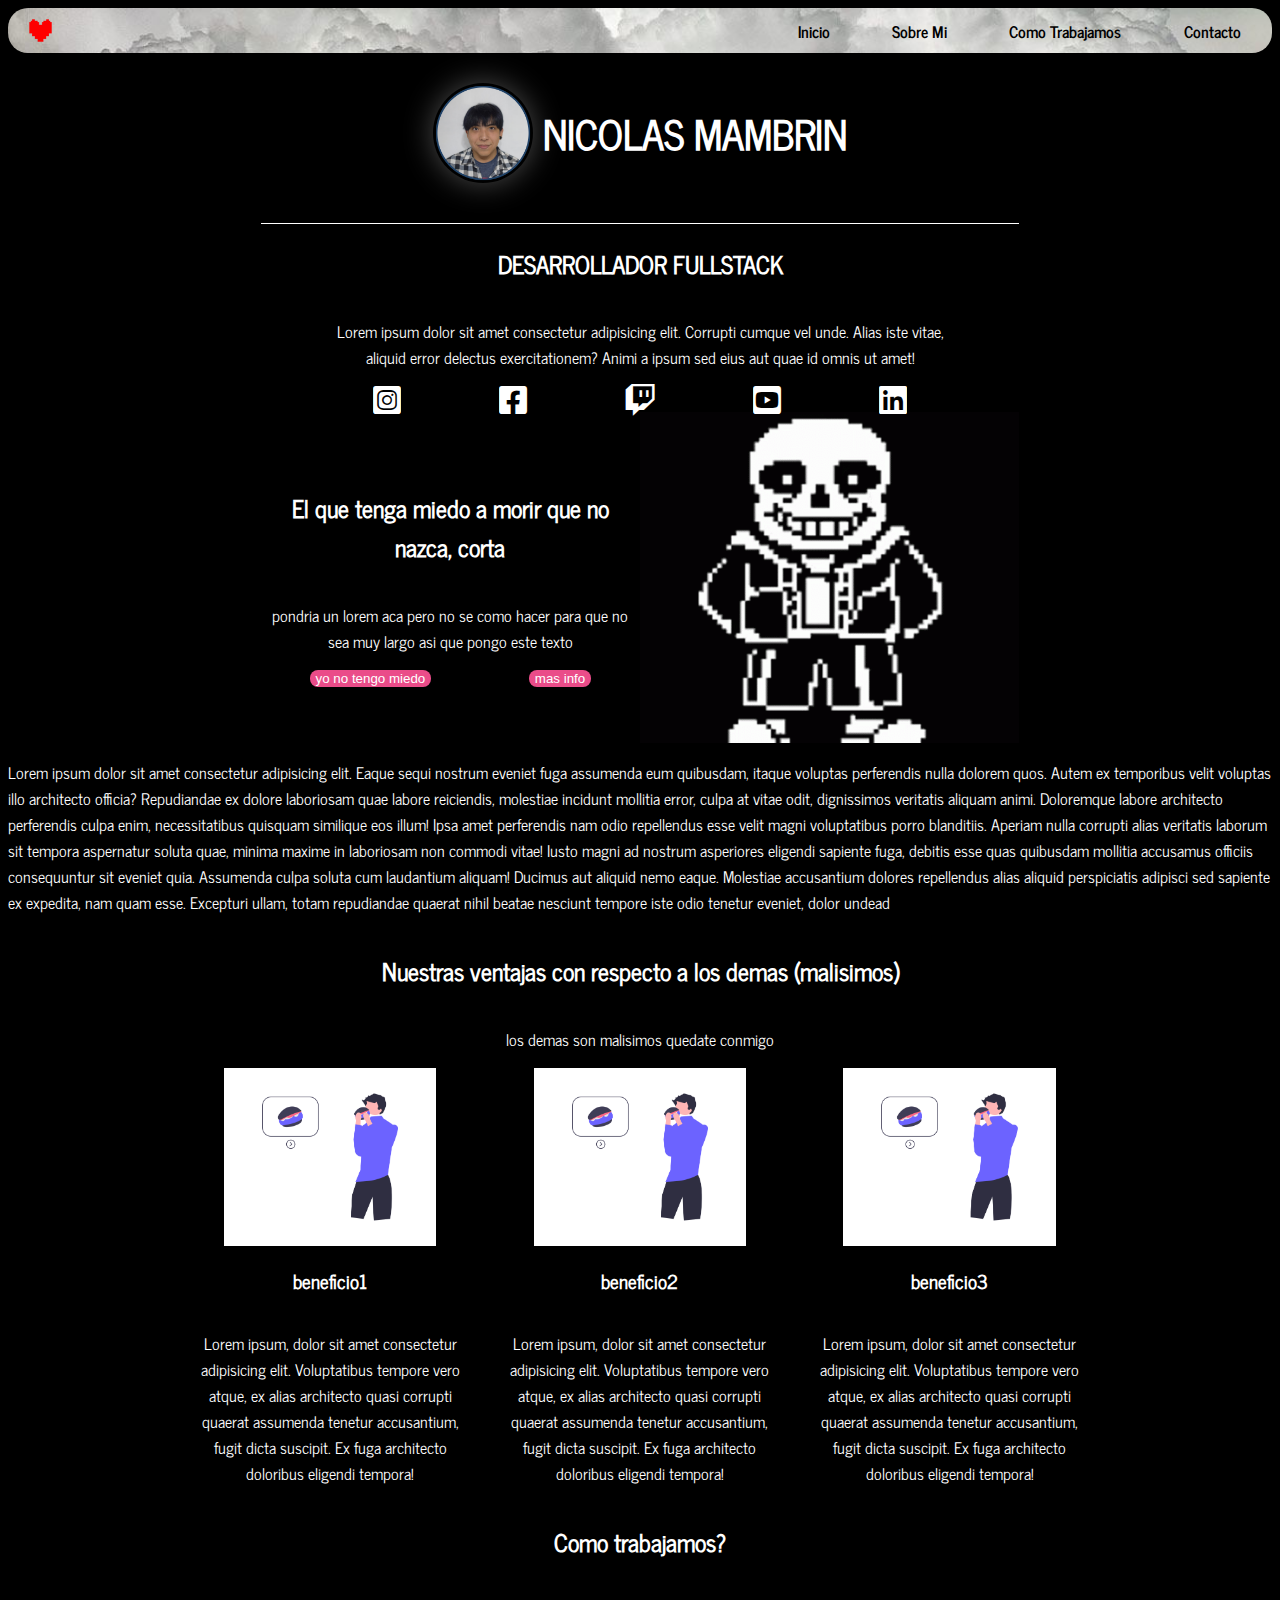
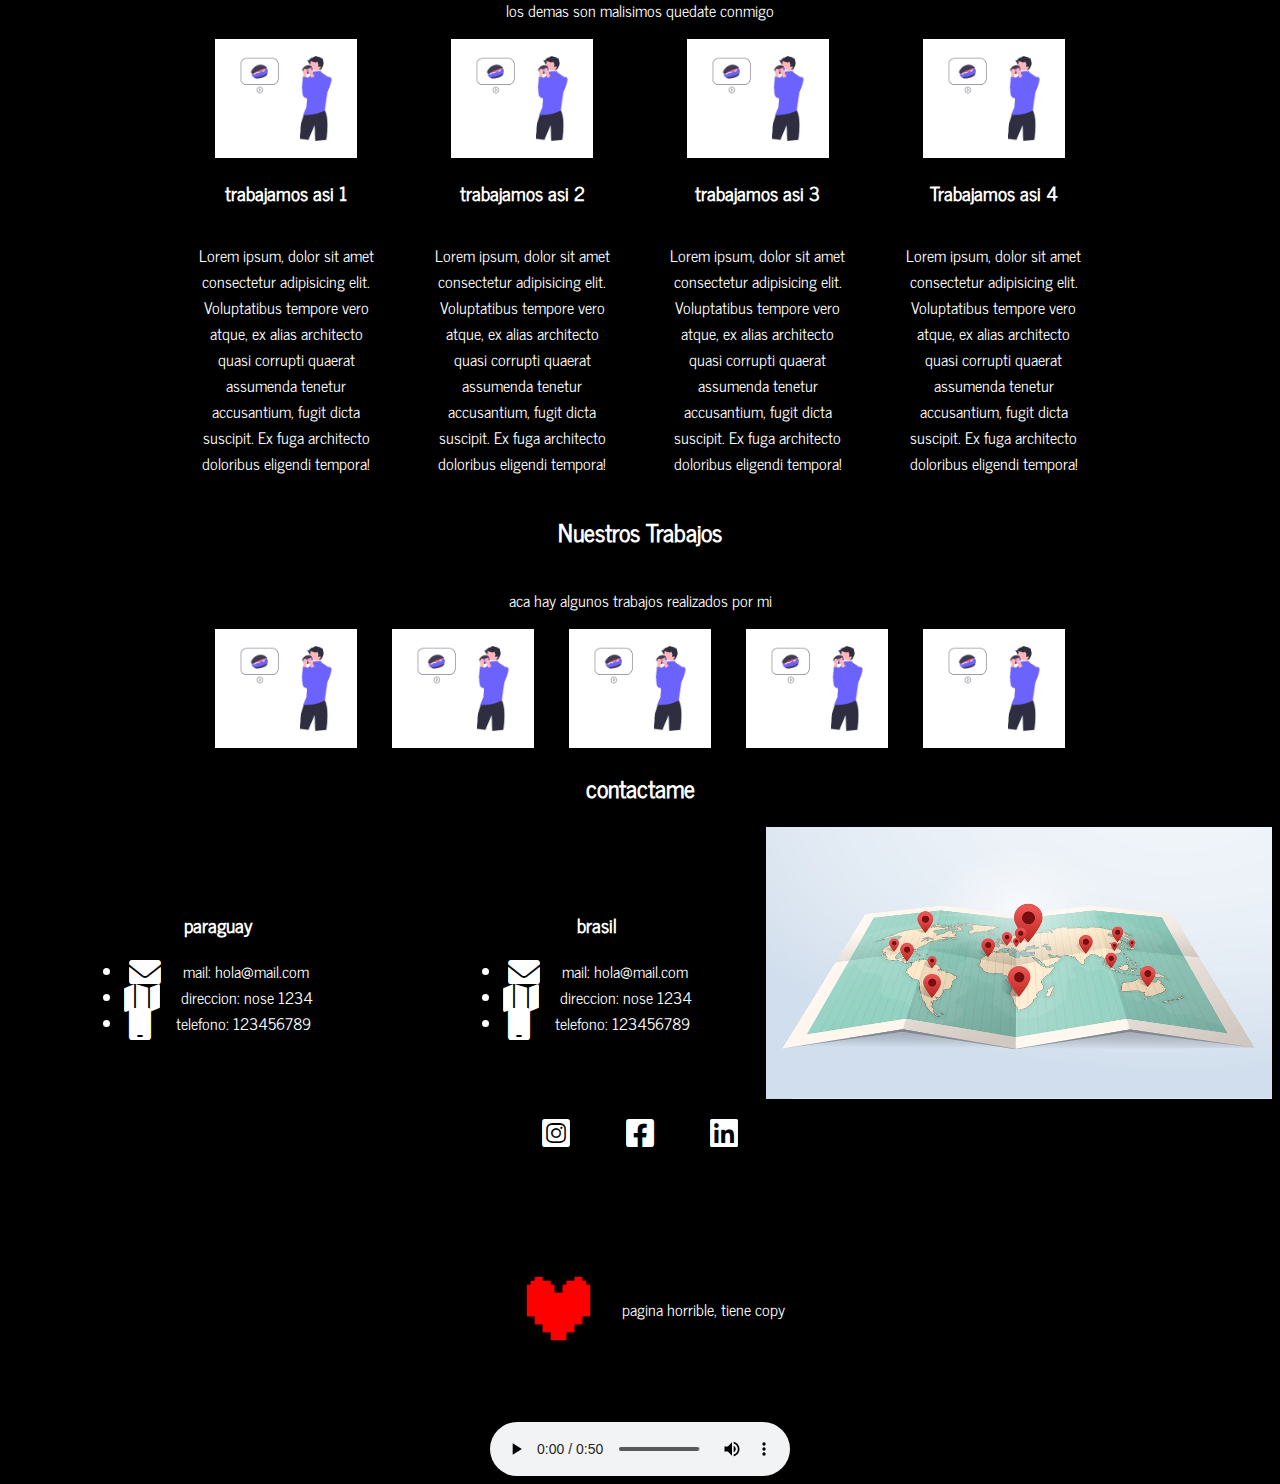
<file: index.html>
<html lang="en">
<head>
    <meta charset="UTF-8">
    <meta http-equiv="X-UA-Compatible" content="IE=edge">
    <meta name="viewport" content="width=device-width, initial-scale=1.0">
    <link rel="icon" href="./assets/img/Logoxd.png">
    <link rel="stylesheet" href="index.css">
    <link rel="stylesheet" href="./assets/fontawesome-free-6.0.0-web/css/all.css">
    <title>Sileno</title>
</head>
<body>
    <header>
        <div class="flexbox-container-nav">   
        <div class="logo-flexbox">
        <img src="./assets/img/Logoxd.png" alt="logo provisional" title="te lleva a mi twitch">
        </div>
                <nav class="flexbox-nav">
                    <ul class="flexbox-list">
                        <li><a href="">Inicio</a></li>
                        <li><a href="">Sobre Mi</a></li>
                        <li><a href="">Como Trabajamos</a></li>
                        <li><a href="https://linktr.ee/silenop" target="_blank">Contacto</a></li>
                    </ul>
                </nav>
        </div>
        <section class="flexbox-container-header">
            <div class="container-header1">
                    <img src="./assets/img/profile.png" width="100px" height="100px" alt="yo">
                    <h1 class="name">NICOLAS MAMBRIN</h1>
            </div>
            <div class="container-header2">
                <h2>DESARROLLADOR FULLSTACK</h2>
                <p>Lorem ipsum dolor sit amet consectetur adipisicing elit. Corrupti cumque vel unde. Alias iste vitae, aliquid error delectus exercitationem? Animi a ipsum sed eius aut quae id omnis ut amet!</p>
            </div>
            <div class="container-header3">
                <ul class="flexbox-list">
                    <li><a href="https://www.instagram.com/" target="_blank"><i class="fa-brands fa-instagram-square"></i></i></a></li>
                    <li><a href="https://www.twitter.com" target="_blank"><i class="fa-brands fa-facebook-square"></i></a></li>
                    <li><a href="https://www.twitch.tv" target="_blank"><i class="fa-brands fa-twitch"></i></a></li>
                    <li><a href="https://www.youtube.com" target="_blank"><i class="fa-brands fa-youtube-square"></i></a></li>
                    <li><a href="https://www.linkedin.com" target="_blank"><i class="fa-brands fa-linkedin"></i></a></li>
                </ul>
            </div>
        </section>
    </header>
    <section class="flexbox-container-body0">
        <div class="flexbox-column">
            <h2> El que tenga miedo a morir que no nazca, corta</h2>
            <p>pondria un lorem aca pero no se como hacer para que no sea muy largo asi que pongo este texto</p>
            <div class="container-buttons">
                <button class="btn">yo no tengo miedo</button>
                <button class="btn">mas info</button>
            </div>
        </div>
        <div class="flexbox-column">
            <img src="./assets/img/sans.gif" alt="sans">
        </div>
    </section>
    <section>
        <div class="flexbox-div">
            <p>Lorem ipsum dolor sit amet consectetur adipisicing elit. Eaque sequi nostrum eveniet fuga assumenda eum quibusdam, itaque voluptas perferendis nulla dolorem quos. Autem ex temporibus velit voluptas illo architecto officia?
            Repudiandae ex dolore laboriosam quae labore reiciendis, molestiae incidunt mollitia error, culpa at vitae odit, dignissimos veritatis aliquam animi. Doloremque labore architecto perferendis culpa enim, necessitatibus quisquam similique eos illum!
            Ipsa amet perferendis nam odio repellendus esse velit magni voluptatibus porro blanditiis. Aperiam nulla corrupti alias veritatis laborum sit tempora aspernatur soluta quae, minima maxime in laboriosam non commodi vitae!
            Iusto magni ad nostrum asperiores eligendi sapiente fuga, debitis esse quas quibusdam mollitia accusamus officiis consequuntur sit eveniet quia. Assumenda culpa soluta cum laudantium aliquam! Ducimus aut aliquid nemo eaque.
            Molestiae accusantium dolores repellendus alias aliquid perspiciatis adipisci sed sapiente ex expedita, nam quam esse. Excepturi ullam, totam repudiandae quaerat nihil beatae nesciunt tempore iste odio tenetur eveniet, dolor undead</p>
        </div>
    </section>
    <section class="beneficios">
        <h2>Nuestras ventajas con respecto a los demas (malisimos)</h2>
        <p>los demas son malisimos quedate conmigo</p>
        <div class="flexbox-container-column">
            <div class="flexbox-column-ben">
                <img src="./assets/img/undraw_Hamburger_re_7sfy.png" alt="ejemplo">
                <h3>beneficio1</h3>
                <p>Lorem ipsum, dolor sit amet consectetur adipisicing elit. Voluptatibus tempore vero atque, ex alias architecto quasi corrupti quaerat assumenda tenetur accusantium, fugit dicta suscipit. Ex fuga architecto doloribus eligendi tempora!</p>
            </div>
            <div class="flexbox-column-ben">
                <img src="./assets/img/undraw_Hamburger_re_7sfy.png" alt="ejemplo">
                <h3>beneficio2</h3>
                <p>Lorem ipsum, dolor sit amet consectetur adipisicing elit. Voluptatibus tempore vero atque, ex alias architecto quasi corrupti quaerat assumenda tenetur accusantium, fugit dicta suscipit. Ex fuga architecto doloribus eligendi tempora!</p>
            </div>
            <div class="flexbox-column-ben">
                <img src="./assets/img/undraw_Hamburger_re_7sfy.png" alt="ejemplo">
                <h3>beneficio3</h3>
                <p>Lorem ipsum, dolor sit amet consectetur adipisicing elit. Voluptatibus tempore vero atque, ex alias architecto quasi corrupti quaerat assumenda tenetur accusantium, fugit dicta suscipit. Ex fuga architecto doloribus eligendi tempora!</p>
            </div>
    </section>
    <section class="como-trabajamos">
        <h2>Como trabajamos?</h2>
        <p>los demas son malisimos quedate conmigo</p>
        <div class="flexbox-container-column">
            <div class="flexbox-column-ct">
                <img src="./assets/img/undraw_Hamburger_re_7sfy.png" alt="ejemplo">
                <h3>trabajamos asi 1</h3>
                <p>Lorem ipsum, dolor sit amet consectetur adipisicing elit. Voluptatibus tempore vero atque, ex alias architecto quasi corrupti quaerat assumenda tenetur accusantium, fugit dicta suscipit. Ex fuga architecto doloribus eligendi tempora!</p>
            </div>
            <div class="flexbox-column-ct">
                <img src="./assets/img/undraw_Hamburger_re_7sfy.png" alt="ejemplo">
                <h3>trabajamos asi 2</h3>
                <p>Lorem ipsum, dolor sit amet consectetur adipisicing elit. Voluptatibus tempore vero atque, ex alias architecto quasi corrupti quaerat assumenda tenetur accusantium, fugit dicta suscipit. Ex fuga architecto doloribus eligendi tempora!</p>
            </div>
            <div class="flexbox-column-ct">
                <img src="./assets/img/undraw_Hamburger_re_7sfy.png" alt="ejemplo">
                <h3>trabajamos asi 3</h3>
                <p>Lorem ipsum, dolor sit amet consectetur adipisicing elit. Voluptatibus tempore vero atque, ex alias architecto quasi corrupti quaerat assumenda tenetur accusantium, fugit dicta suscipit. Ex fuga architecto doloribus eligendi tempora!</p>
            </div>
            <div class="flexbox-column-ct">
                <img src="./assets/img/undraw_Hamburger_re_7sfy.png" alt="ejemplo">
                <h3>Trabajamos asi 4</h3>
                <p>Lorem ipsum, dolor sit amet consectetur adipisicing elit. Voluptatibus tempore vero atque, ex alias architecto quasi corrupti quaerat assumenda tenetur accusantium, fugit dicta suscipit. Ex fuga architecto doloribus eligendi tempora!</p>
            </div>
        </div>
    </section>
    <section class="nuestro-trabajo">
        <h2>Nuestros Trabajos</h2>
        <p>aca hay algunos trabajos realizados por mi</p>
        <div class="flexbox-container-column">
            <div class="flexbox-column-nt">
                <a href="vercel.com"><img src="./assets/img/undraw_Hamburger_re_7sfy.png" alt="ejemplo"></a>
            </div>
            <div class="flexbox-column-nt">
                <a href="vercel.com"><img src="./assets/img/undraw_Hamburger_re_7sfy.png" alt="ejemplo"></a>
            </div>
            <div class="flexbox-column-nt">
                <a href="vercel.com"><img src="./assets/img/undraw_Hamburger_re_7sfy.png" alt="ejemplo"></a>
            </div>
            <div class="flexbox-column-nt">
                <a href="vercel.com"><img src="./assets/img/undraw_Hamburger_re_7sfy.png" alt="ejemplo"></a>
            </div>
            <div class="flexbox-column-nt">
                <a href="vercel.com"><img src="./assets/img/undraw_Hamburger_re_7sfy.png" alt="ejemplo"></a>
            </div>
        </div>
    </section>
<section class="contactame">
    <h2>contactame</h2>
    <div class="container-niideayanomegustaesto">
    <div class="a12 flexbox-column">
        <ul class="jaja">
            <h3>paraguay</h3>
            <li><i class="fa-solid fa-envelope"></i>mail: hola@mail.com</li>
            <li><i class="fa-solid fa-map"></i>direccion: nose 1234</li>
            <li><i class="fa-solid fa-mobile"></i>telefono: 123456789</li>
        </ul>
    </div>
    <div class="a12 flexbox-column">
        <ul class="jaja">
            <h3>brasil</h3>
            <li><i class="fa-solid fa-envelope"></i>mail: hola@mail.com</li>
            <li><i class="fa-solid fa-map"></i>direccion: nose 1234</li>
            <li><i class="fa-solid fa-mobile"></i>telefono: 123456789</li>
        </ul>
    </div>
    <img src="./assets/img/unknown.png" alt="">
    </div>
    <div class="algo">
        <ul class="flexbox-list">
            <li><a href="https://www.instagram.com/" target="_blank"><i class="fa-brands fa-instagram-square"></i></i></a></li>
            <li><a href="https://www.twitter.com" target="_blank"><i class="fa-brands fa-facebook-square"></i></a></li>
            <li><a href="https://www.linkedin.com" target="_blank"><i class="fa-brands fa-linkedin"></i></a></li>
        </ul>
    </div>
</section>

<footer>
    <img src="./assets/img/Logoxd.png" alt="">
    <p>pagina horrible, tiene copy</p>
</footer>
    <div class="musicote">
        <audio src="./assets/music/y2mate.com - Undertale OST 015  sans.mp3" controls autoplay loop title="Play por favor, es una cancion bastante ocurrente para la ocasion"></audio><!--creo que en chrome no se puede poner autoplay u.u-->
    </div>
</body>
</html>
</file>
<file: index.css>
@font-face {
    font-family: 'titulos';
    src: url(./assets/fonts/NewsCycle-Bold.ttf)
}
@font-face {
    font-family: 'all';
    src: url(./assets/fonts/NewsCycle-Regular.ttf)
}

body {
    /*background: url(./assets/img/backgorund3.gif);
    background-position: center;
    background-repeat: no-repeat;
    background-size: auto;*/
    background-color:black;
    font-family: "all";
}

header {
    display: flex;
    align-items: center;
    justify-content: space-around;
    flex-wrap: wrap;
}
a{
    color: black;
    text-decoration: none;
}
.logo-flexbox{
    display: flex;
    height: 100%;
    padding-left: 10px;
}
.logo-flexbox img{
    width: 100%;
    height: 100%;
    
}
.flexbox-container-nav {
    display: flex;
    background: url(./assets/img/header-texture.jpg);
    background-repeat: no-repeat;
    background-size: cover;
    width: 100%;
    height: 5vh;
    align-items: center;
    justify-content: space-between;
    flex-wrap: wrap;
    border-radius: 20px;
}

.flexbox-nav {
    display: flex;
    width: 40%;
}

.flexbox-list {
    display: flex;
    width: 100%;
    align-items: center;
    justify-content: space-around;
    list-style: none;
    padding: 0;
    margin: 0;
    font-family: "titulos";
    
}
.flexbox-list li:hover{
    background-color: red;
}
i{
transform: scale(2);
color: white;
}
.flexbox-container-header{
    display: flex;
    width: 100%;
    align-items: center;
    justify-content: center;
    flex-direction: column;
    padding-top: 20px;
}
.container-header1{
    display: flex;
    width: 60%;
    align-items: center;
    justify-content: center;
    border-bottom: 1px solid white;
    text-align: center;
    font-size: 20px;
    padding-bottom: 30px;
}
.container-header1 img{
    border-radius: 100%;
    box-shadow: 0 0 30px rgb(255 255 255 / 30%);
}
.name{
    color: white;
    padding-left: 10px;
}

.container-header2{
    display: flex;
    color:white;
    width: 50%;
    flex-direction: column;
    align-items: center;
    justify-content: center;
    text-align: center;
}
.container-header3{
    display: flex;
    color: white;
    width: 50%;
    justify-content: space-between;
    align-items: center;
}
.container-header3 img{
    width: 30px;
    height: 30px;
}
.flexbox-container-body0{
    display: flex;
    width: 100%;
    justify-content: center;
    align-items: center;
    color: white;
}

.flexbox-column{
    display: flex;
    justify-content: center;
    align-items: center;
    flex-direction: column;
    width: 30%;
    text-align: center;
}
.flexbox-column img{
    width: 100%;
}
.beneficios{
    display: flex;
    width: 100%;
    justify-content: center;
    align-items: center;
    color: white;
    flex-direction: column;
}
.flexbox-container-column{
    display: flex;
    justify-content: space-between;
    width: 70%;
    align-items: center;
    flex-wrap: wrap;
}
.flexbox-column-ben{
    display: flex;
    justify-content: center;
    align-items: center;
    flex-direction: column;
    width: 30%;
    text-align: center;
}
.flexbox-column-ben img{
    width: 80%;
}
.como-trabajamos{
    display: flex;
    width: 100%;
    justify-content: center;
    align-items: center;
    color: white;
    flex-direction: column;
}
.flexbox-column-ct{
    display: flex;
    justify-content: center;
    align-items: center;
    flex-direction: column;
    width: 20%;
    text-align: center;
}
.flexbox-column-ct img{
    width: 80%;
}
.nuestro-trabajo{
    display: flex;
    width: 100%;
    justify-content: center;
    align-items: center;
    color: white;
    flex-direction: column;
}
.flexbox-column-nt{
    display: flex;
    justify-content: center;
    align-items: center;
    flex-direction: column;
    width: 20%;
    text-align: center;
}
.flexbox-column-nt img{
    width: 80%;
}
.contactame{
    display: flex;
    width: 100%;
    justify-content: center;
    align-items: center;
    color: white;
    flex-direction: column;
}
.container-niideayanomegustaesto{
    display: flex;
    width: 100%;
    justify-content: center;
    align-items: center;
    color: white;
}
.container-niideayanomegustaesto img{
    width: 40%;
}
.container-buttons{
    display: flex;
    justify-content: space-around;
    align-items: center;
    width: 100%;
}
.a12{
    width: 80%;
    display: flex;
    align-items: center;
    justify-content: space-between;
}
.a12 li{
    padding-left: 20px;
}
.a12 i{
    padding-right: 20px;
}
.algo{
    display: flex;
    width: 20%;
    margin-top: 20px;
}

.btn{
  background-color: #EA4C89;
  border-radius: 8px;
  border-style: none;
  box-sizing: border-box;
  color: #FFFFFF;
}
.musicote{
margin-top: 50px;
display: flex;
justify-content: center;
align-items: center;
}
.flexbox-div{
    display: flex;
    color: white;
  

}
footer{
    display: flex;
    justify-content: center;
    padding-top: 100px;
    align-items: center;
    color: #FFFFFF;
}
footer img{
    width: 10%;
    display: flex;
    justify-content: center
}


@media (max-width: 425px) {

}
</file>
